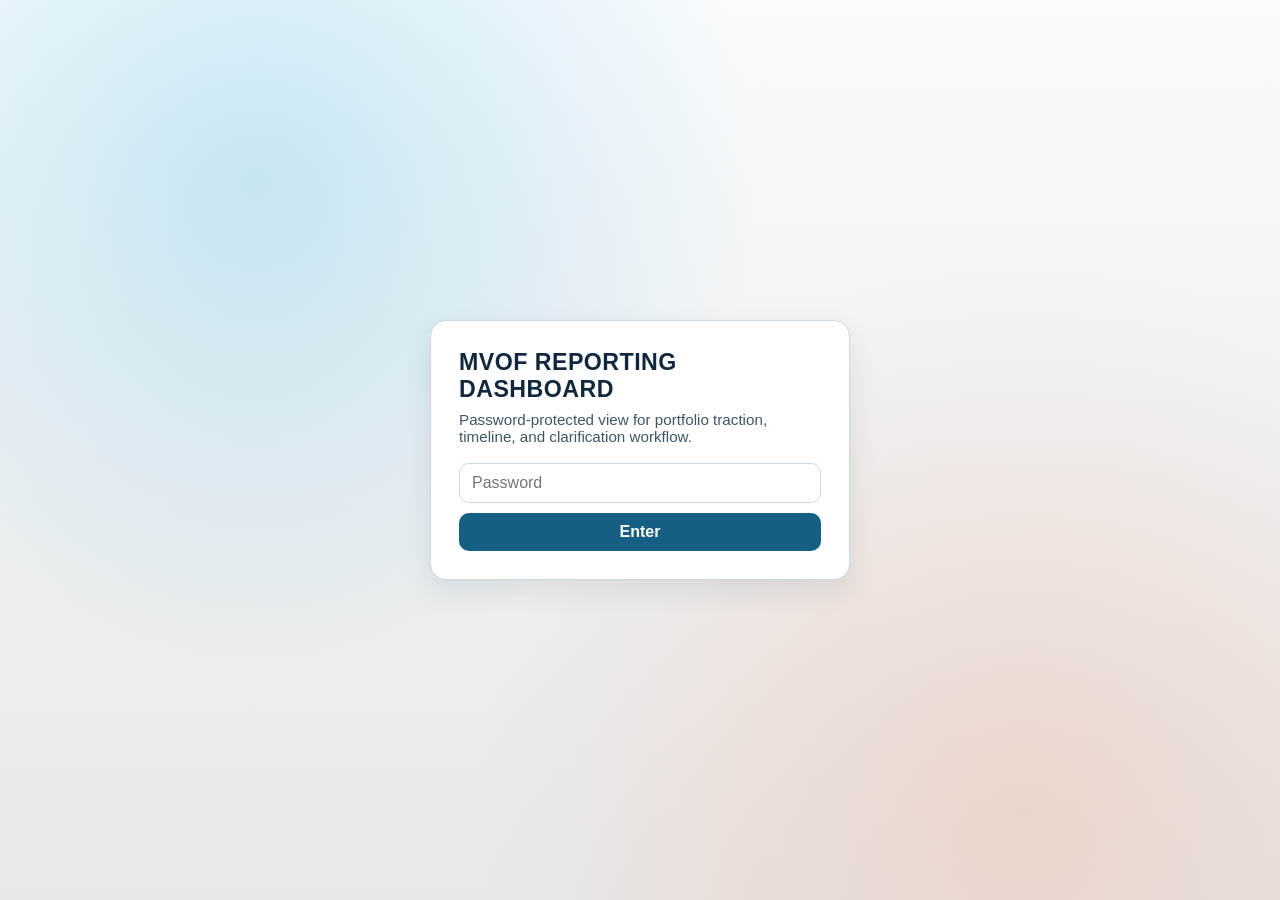
<file: web/login.html>
<!doctype html>
<html lang="en">
<head>
  <meta charset="UTF-8" />
  <meta name="viewport" content="width=device-width, initial-scale=1.0" />
  <title>MVOF Login</title>
  <style>
    :root {
      --bg:#e8e8e8;
      --panel:#ffffff;
      --line:#cfd8df;
      --ink:#0e2841;
      --muted:#3f5568;
      --accent:#156082;
      --accent2:#e97132;
    }
    * { box-sizing: border-box; }
    body {
      margin:0;
      min-height:100vh;
      display:grid;
      place-items:center;
      background:
        radial-gradient(circle at 20% 20%, rgba(15,158,213,0.2), transparent 40%),
        radial-gradient(circle at 80% 90%, rgba(233,113,50,0.17), transparent 42%),
        linear-gradient(180deg, #f8fbfd 0%, var(--bg) 100%);
      color:var(--ink);
      font-family:"Pilat Condensed", "Pilat", "Avenir Next", "Segoe UI", sans-serif;
    }
    .card {
      width:min(420px, 92vw);
      border:1px solid var(--line);
      background:var(--panel);
      border-radius:16px;
      padding:28px;
      box-shadow:0 12px 30px rgba(14,40,65,0.09);
    }
    h1 {
      margin:0 0 8px;
      font-size:1.45rem;
      letter-spacing:0.02em;
      text-transform:uppercase;
    }
    p { margin:0 0 18px; color:var(--muted); font-size:0.95rem; }
    input, button {
      width:100%;
      padding:10px 12px;
      border-radius:10px;
      border:1px solid var(--line);
      font:inherit;
    }
    button {
      margin-top:10px;
      background:var(--accent);
      color:white;
      border:none;
      cursor:pointer;
      font-weight:700;
    }
    button:hover { filter: brightness(0.98); }
    .error-msg { margin-top:8px; font-size:0.85rem; color:#a02b93; display:none; }
    .error-msg.show { display:block; }
    .hint { margin-top:10px; font-size:0.85rem; color:var(--muted); }
    code { color: var(--accent2); }
  </style>
</head>
<body>
  <form class="card" method="post" action="/login">
    <h1>MVOF Reporting Dashboard</h1>
    <p>Password-protected view for portfolio traction, timeline, and clarification workflow.</p>
    <input type="password" name="password" placeholder="Password" required />
    <div id="login-error" class="error-msg" role="alert">Incorrect password. Please try again.</div>
    <button type="submit">Enter</button>
  </form>
  <script>
    try { sessionStorage.removeItem("mvof-scenario-discounts"); sessionStorage.removeItem("mvof-scenario-adjustments"); } catch (_) {}
    const params = new URLSearchParams(window.location.search);
    if (params.get("error") === "1") {
      const err = document.getElementById("login-error");
      if (err) err.classList.add("show");
    }
  </script>
</body>
</html>
</file>
